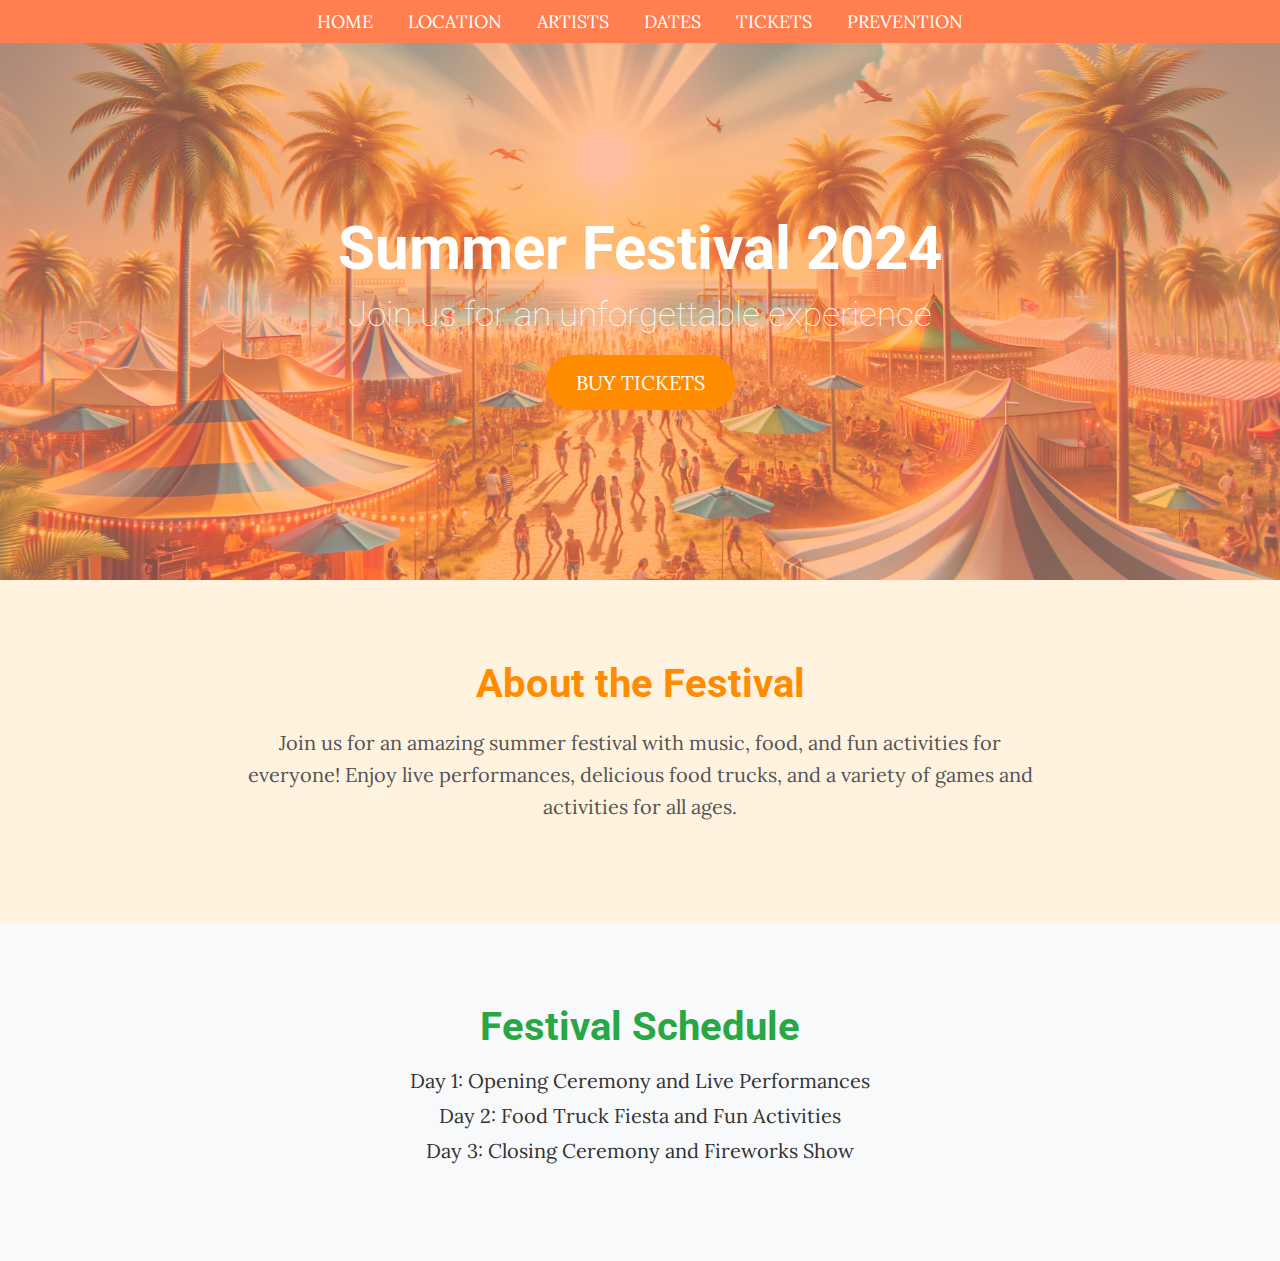
<file: index.html>
<!DOCTYPE html>
<html lang="en">
<head>
  <meta charset="UTF-8">
  <meta name="viewport" content="width=device-width, initial-scale=1.0">
  <title>Summer Festival</title>
  <link rel="stylesheet" href="css/style.css">
</head>
<body>
  <nav class="navbar">
    <a href="index.html">Home</a>
    <a href="location.html">Location</a>
    <a href="artists.html">Artists</a>
    <a href="dates.html">Dates</a>
    <a href="tickets.html">Tickets</a>
    <a href="prevention.html">Prevention</a>
  </nav>
  <header class="banner">
    <div class="container">
      <h1>Summer Festival 2024</h1>
      <h2>Join us for an unforgettable experience</h2>
      <a href="tickets.html" class="btn-blue">Buy Tickets</a>
    </div>
  </header>
  <main>
    <section class="about">
      <div class="container">
        <h2>About the Festival</h2>
        <p>Join us for an amazing summer festival with music, food, and fun activities for everyone! Enjoy live performances, delicious food trucks, and a variety of games and activities for all ages.</p>
      </div>
    </section>
    <section class="schedule">
      <div class="container">
        <h2>Festival Schedule</h2>
        <ul>
          <li>Day 1: Opening Ceremony and Live Performances</li>
          <li>Day 2: Food Truck Fiesta and Fun Activities</li>
          <li>Day 3: Closing Ceremony and Fireworks Show</li>
        </ul>
      </div>
    </section>
  </main>
</body>
</html>
</file>
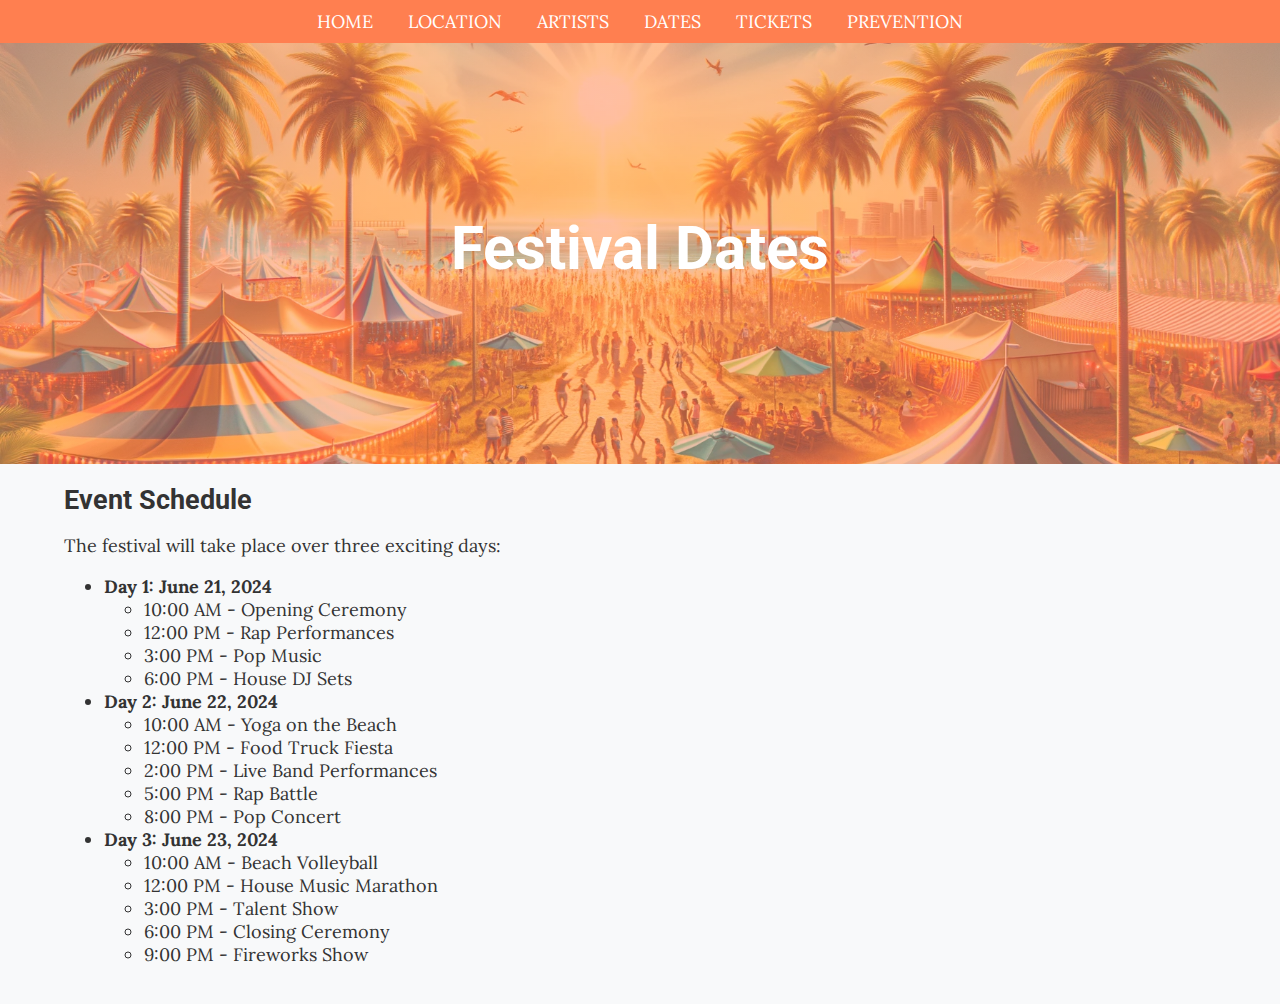
<file: dates.html>
<!DOCTYPE html>
<html lang="en">
<head>
  <meta charset="UTF-8">
  <meta name="viewport" content="width=device-width, initial-scale=1.0">
  <title>Dates - Summer Festival</title>
  <link rel="stylesheet" href="css/style.css">
</head>
<body>
  <nav class="navbar">
    <a href="index.html">Home</a>
    <a href="location.html">Location</a>
    <a href="artists.html">Artists</a>
    <a href="dates.html">Dates</a>
    <a href="tickets.html">Tickets</a>
    <a href="prevention.html">Prevention</a>
  </nav>
  <header class="banner">
    <div class="container">
      <h1>Festival Dates</h1>
    </div>
  </header>
  <main>
    <section class="dates">
      <div class="container">
        <h2>Event Schedule</h2>
        <p>The festival will take place over three exciting days:</p>
        <ul>
          <li><strong>Day 1: June 21, 2024</strong>
            <ul>
              <li>10:00 AM - Opening Ceremony</li>
              <li>12:00 PM - Rap Performances</li>
              <li>3:00 PM - Pop Music</li>
              <li>6:00 PM - House DJ Sets</li>
            </ul>
          </li>
          <li><strong>Day 2: June 22, 2024</strong>
            <ul>
              <li>10:00 AM - Yoga on the Beach</li>
              <li>12:00 PM - Food Truck Fiesta</li>
              <li>2:00 PM - Live Band Performances</li>
              <li>5:00 PM - Rap Battle</li>
              <li>8:00 PM - Pop Concert</li>
            </ul>
          </li>
          <li><strong>Day 3: June 23, 2024</strong>
            <ul>
              <li>10:00 AM - Beach Volleyball</li>
              <li>12:00 PM - House Music Marathon</li>
              <li>3:00 PM - Talent Show</li>
              <li>6:00 PM - Closing Ceremony</li>
              <li>9:00 PM - Fireworks Show</li>
            </ul>
          </li>
        </ul>
      </div>
    </section>
  </main>
</body>
</html>
</file>
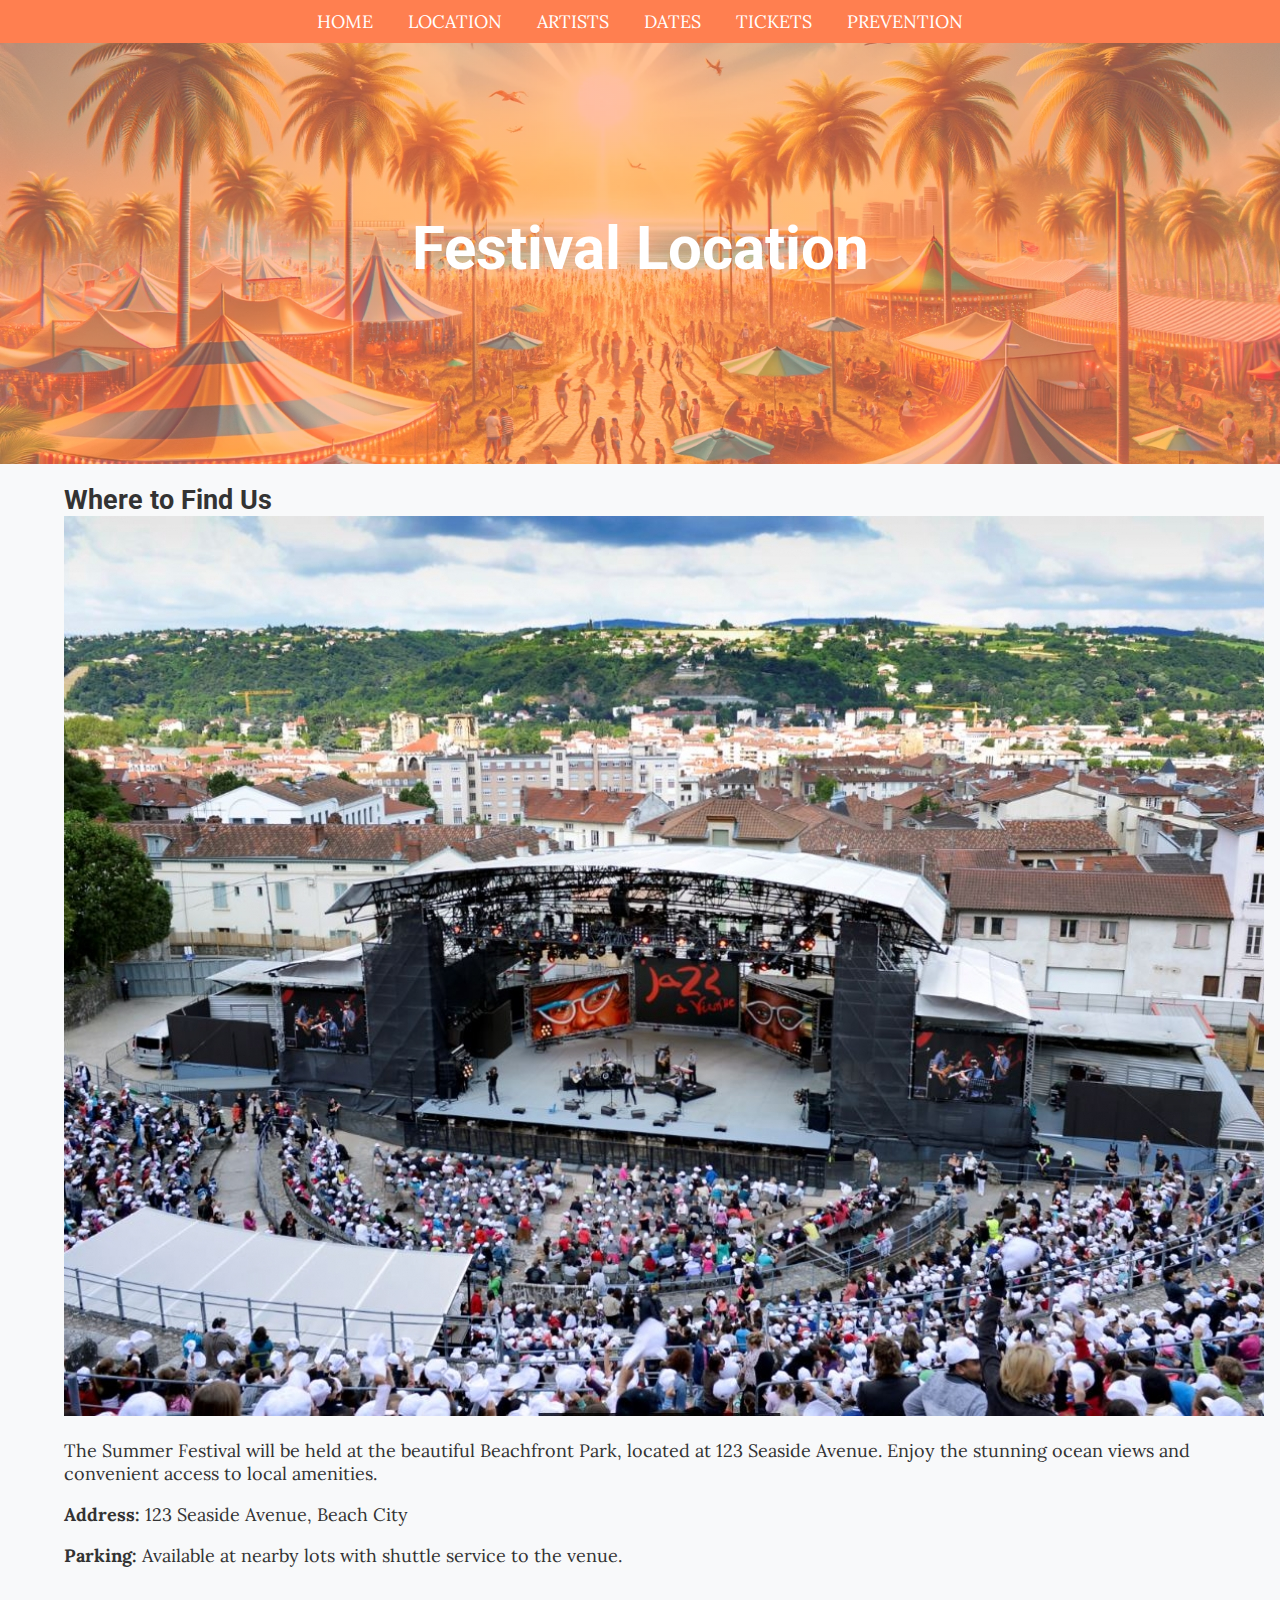
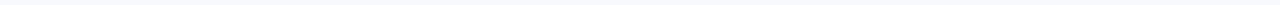
<file: location.html>
<!DOCTYPE html>
<html lang="en">
<head>
  <meta charset="UTF-8">
  <meta name="viewport" content="width=device-width, initial-scale=1.0">
  <title>Location - Summer Festival</title>
  <link rel="stylesheet" href="css/style.css">
</head>
<body>
  <nav class="navbar">
    <a href="index.html">Home</a>
    <a href="location.html">Location</a>
    <a href="artists.html">Artists</a>
    <a href="dates.html">Dates</a>
    <a href="tickets.html">Tickets</a>
    <a href="prevention.html">Prevention</a>
  </nav>
  <header class="banner">
    <div class="container">
      <h1>Festival Location</h1>
    </div>
  </header>
  <main>
    <section class="location">
      <div class="container">
        <h2>Where to Find Us</h2>
        <img src="images/location.jpg" alt="Festival Location">
        <p>The Summer Festival will be held at the beautiful Beachfront Park, located at 123 Seaside Avenue. Enjoy the stunning ocean views and convenient access to local amenities.</p>
        <p><strong>Address:</strong> 123 Seaside Avenue, Beach City</p>
        <p><strong>Parking:</strong> Available at nearby lots with shuttle service to the venue.</p>
      </div>
    </section>
  </main>
</body>
</html>
</file>
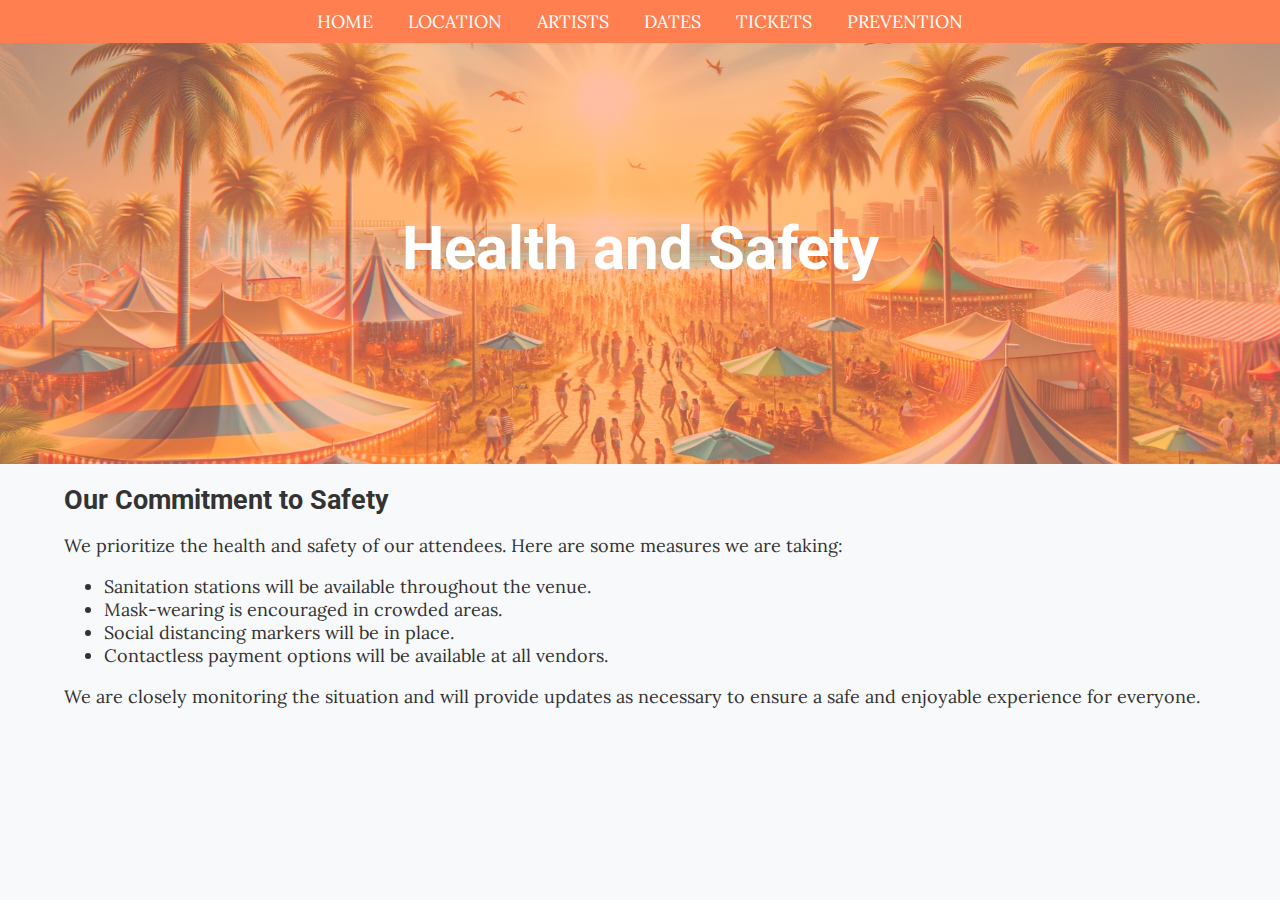
<file: prevention.html>
<!DOCTYPE html>
<html lang="en">
<head>
  <meta charset="UTF-8">
  <meta name="viewport" content="width=device-width, initial-scale=1.0">
  <title>Prevention - Summer Festival</title>
  <link rel="stylesheet" href="css/style.css">
</head>
<body>
  <nav class="navbar">
    <a href="index.html">Home</a>
    <a href="location.html">Location</a>
    <a href="artists.html">Artists</a>
    <a href="dates.html">Dates</a>
    <a href="tickets.html">Tickets</a>
    <a href="prevention.html">Prevention</a>
  </nav>
  <header class="banner">
    <div class="container">
      <h1>Health and Safety</h1>
    </div>
  </header>
  <main>
    <section class="prevention">
      <div class="container">
        <h2>Our Commitment to Safety</h2>
        <p>We prioritize the health and safety of our attendees. Here are some measures we are taking:</p>
        <ul>
          <li>Sanitation stations will be available throughout the venue.</li>
          <li>Mask-wearing is encouraged in crowded areas.</li>
          <li>Social distancing markers will be in place.</li>
          <li>Contactless payment options will be available at all vendors.</li>
        </ul>
        <p>We are closely monitoring the situation and will provide updates as necessary to ensure a safe and enjoyable experience for everyone.</p>
      </div>
    </section>
  </main>
</body>
</html>
</file>
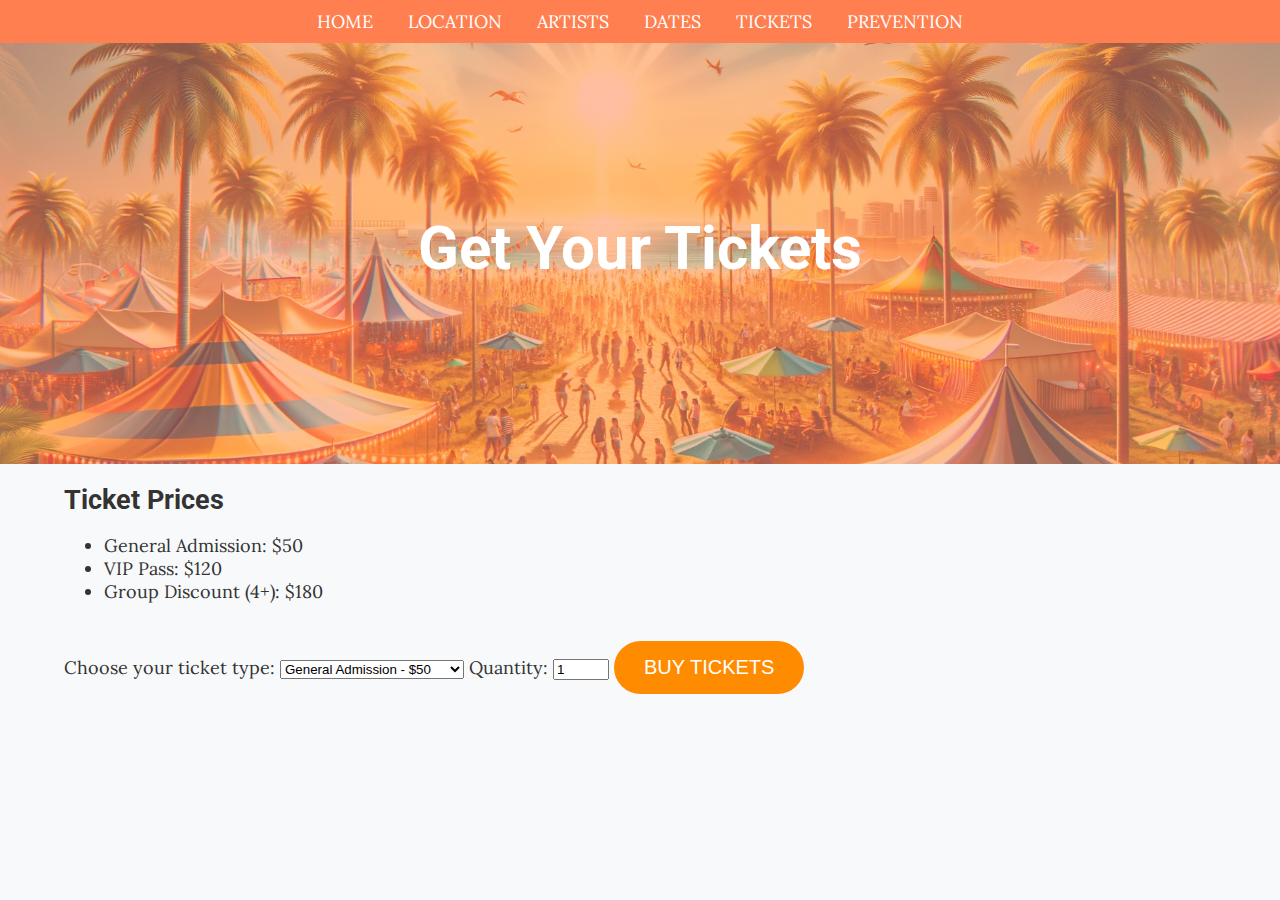
<file: tickets.html>
<!DOCTYPE html>
<html lang="en">
<head>
  <meta charset="UTF-8">
  <meta name="viewport" content="width=device-width, initial-scale=1.0">
  <title>Tickets - Summer Festival</title>
  <link rel="stylesheet" href="css/style.css">
</head>
<body>
  <nav class="navbar">
    <a href="index.html">Home</a>
    <a href="location.html">Location</a>
    <a href="artists.html">Artists</a>
    <a href="dates.html">Dates</a>
    <a href="tickets.html">Tickets</a>
    <a href="prevention.html">Prevention</a>
  </nav>
  <header class="banner">
    <div class="container">
      <h1>Get Your Tickets</h1>
    </div>
  </header>
  <main>
    <section class="tickets">
      <div class="container">
        <h2>Ticket Prices</h2>
        <ul>
          <li>General Admission: $50</li>
          <li>VIP Pass: $120</li>
          <li>Group Discount (4+): $180</li>
        </ul>
        <form action="https://www.example.com/submit" method="post">
          <label for="ticket-type">Choose your ticket type:</label>
          <select id="ticket-type" name="ticket-type">
            <option value="general">General Admission - $50</option>
            <option value="vip">VIP Pass - $120</option>
            <option value="group">Group Discount (4+) - $180</option>
          </select>
          <label for="quantity">Quantity:</label>
          <input type="number" id="quantity" name="quantity" min="1" max="10" value="1">
          <button type="submit" class="btn-blue">Buy Tickets</button>
        </form>
      </div>
    </section>
  </main>
</body>
</html>
</file>
<file: css/style.css>
/* Importing Google fonts */
@import url("https://fonts.googleapis.com/css?family=Lora:400,700|Roboto:300,400,700");

/* Importing component files */
@import url("components/avatar.css");
@import url("components/banner.css");
@import url("components/button.css");
@import url("components/navbar.css");
@import url("components/about.css");
@import url("components/schedule.css");

/* General style rules for fonts and colors */
body {
  font-family: 'Lora', serif;
  font-size: 18px;
  margin: 0;
  color: #333;
  background-color: #f8f9fa;
}

h1, h2, h3 {
  font-family: 'Roboto', sans-serif;
  font-weight: bold;
  margin: 0;
}

a {
  text-decoration: none;
  color: inherit;
}

.container {
  width: 90%;
  max-width: 1200px;
  margin: 0 auto;
  padding: 20px;
}
</file>
